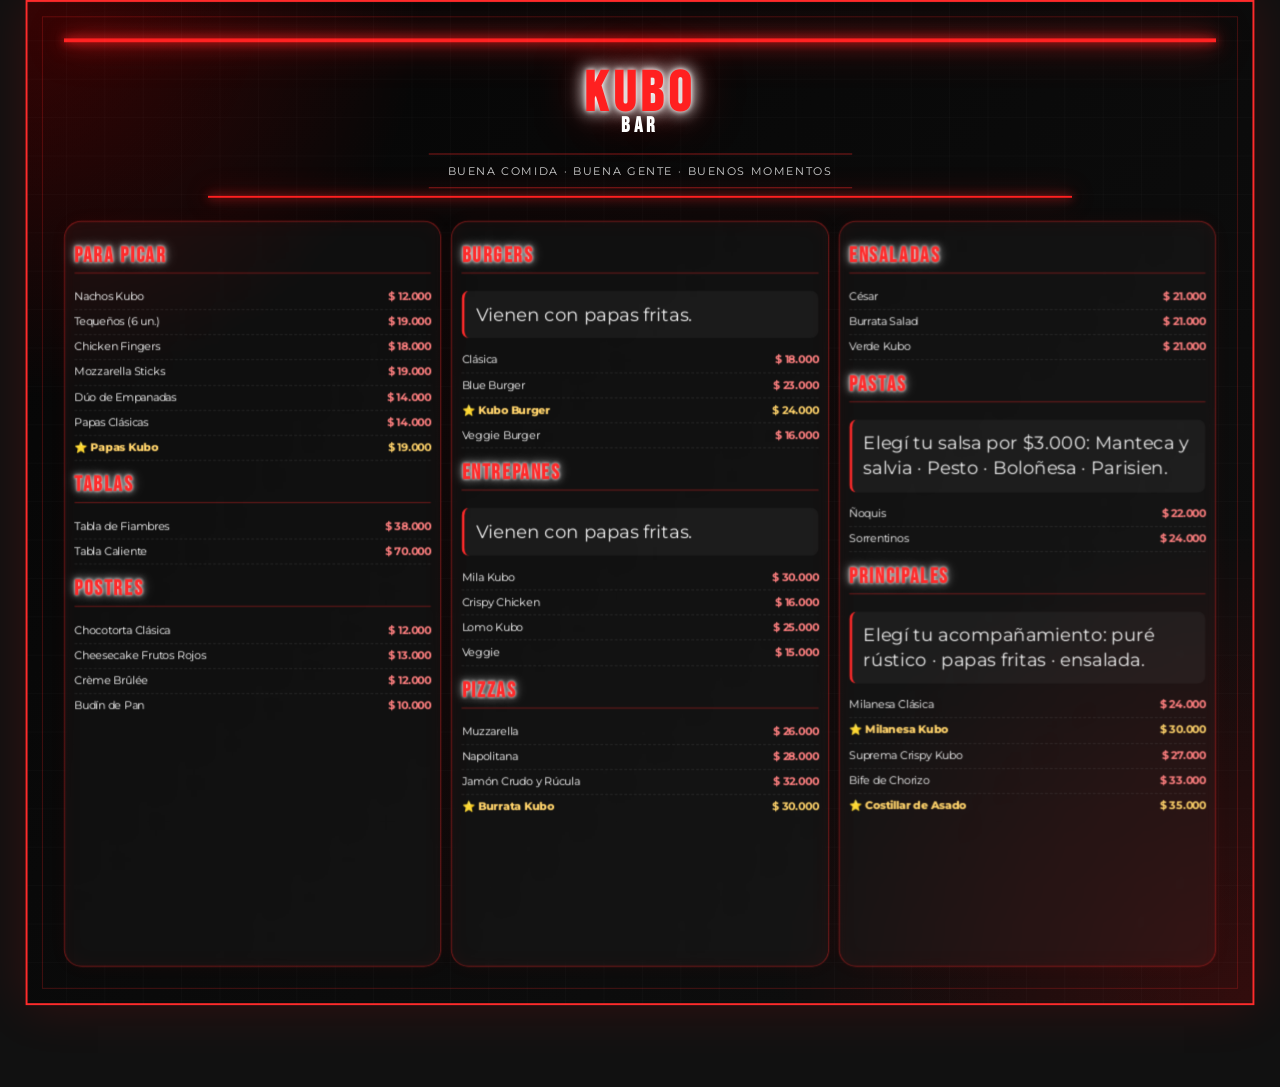
<file: index.html>
<!DOCTYPE html>
<html lang="es">
<head>
  <meta charset="UTF-8">
  <meta name="viewport" content="width=device-width, initial-scale=1.0">
  <title>KUBO - Carta Comidas</title>
  <link rel="stylesheet" href="style.css">
  <link href="https://fonts.googleapis.com/css2?family=Bebas+Neue&family=Montserrat:wght@300;400;600;700&display=swap" rel="stylesheet">
</head>

<body>

<div class="page">
  <div class="stadium-line"></div>

  <button class="edit-btn" onclick="openEditor()">Editar precios</button>

  <div class="editor-panel" id="editorPanel">
    <h2>Editar precios</h2>
    <div id="priceEditor"></div>

    <button onclick="savePrices()" class="save-btn">Guardar precios</button>
    <button onclick="closeEditor()" class="close-btn">Cerrar</button>
  </div>

  <header>
    <h1>KUBO</h1>
    <h2>BAR</h2>

    <div class="slogan">
      BUENA COMIDA · BUENA GENTE · BUENOS MOMENTOS
    </div>

    <div class="separator"></div>
  </header>

  <div class="grid">

    <section>
      <h3>PARA PICAR</h3>

      <div class="item" data-name="Nachos Kubo">Nachos Kubo <span>$ 12.000</span></div>
      <div class="item" data-name="Tequeños (6 un.)">Tequeños (6 un.) <span>$ 19.000</span></div>
      <div class="item" data-name="Chicken Fingers">Chicken Fingers <span>$ 18.000</span></div>
      <div class="item" data-name="Mozzarella Sticks">Mozzarella Sticks <span>$ 19.000</span></div>
      <div class="item" data-name="Dúo de Empanadas">Dúo de Empanadas <span>$ 14.000</span></div>
      <div class="item" data-name="Papas Clásicas">Papas Clásicas <span>$ 14.000</span></div>
      <div class="item featured" data-name="Papas Kubo">⭐ Papas Kubo <span>$ 19.000</span></div>

      <h3>TABLAS</h3>

      <div class="item" data-name="Tabla de Fiambres">Tabla de Fiambres <span>$ 38.000</span></div>
      <div class="item" data-name="Tabla Caliente">Tabla Caliente <span>$ 70.000</span></div>

      <h3>POSTRES</h3>

      <div class="item" data-name="Chocotorta Clásica">Chocotorta Clásica <span>$ 12.000</span></div>
      <div class="item" data-name="Cheesecake Frutos Rojos">Cheesecake Frutos Rojos <span>$ 13.000</span></div>
      <div class="item" data-name="Crème Brûlée">Crème Brûlée <span>$ 12.000</span></div>
      <div class="item" data-name="Budín de Pan">Budín de Pan <span>$ 10.000</span></div>

    </section>

    <section>
      <h3>BURGERS</h3>
      <p class="menu-note">Vienen con papas fritas.</p>

      <div class="item" data-name="Clásica">Clásica <span>$ 18.000</span></div>
      <div class="item" data-name="Blue Burger">Blue Burger <span>$ 23.000</span></div>
      <div class="item featured" data-name="Kubo Burger">⭐ Kubo Burger <span>$ 24.000</span></div>
      <div class="item" data-name="Veggie Burger">Veggie Burger <span>$ 16.000</span></div>

      <h3>ENTREPANES</h3>
      <p class="menu-note">Vienen con papas fritas.</p>

      <div class="item" data-name="Mila Kubo">Mila Kubo <span>$ 30.000</span></div>
      <div class="item" data-name="Crispy Chicken">Crispy Chicken <span>$ 16.000</span></div>
      <div class="item" data-name="Lomo Kubo">Lomo Kubo <span>$ 25.000</span></div>
      <div class="item" data-name="Veggie">Veggie <span>$ 15.000</span></div>

      <h3>PIZZAS</h3>

      <div class="item" data-name="Muzzarella">Muzzarella <span>$ 26.000</span></div>
      <div class="item" data-name="Napolitana">Napolitana <span>$ 28.000</span></div>
      <div class="item" data-name="Jamón Crudo y Rúcula">Jamón Crudo y Rúcula <span>$ 32.000</span></div>
      <div class="item featured" data-name="Burrata Kubo">⭐ Burrata Kubo <span>$ 30.000</span></div>
    </section>

    <section>
      <h3>ENSALADAS</h3>

      <div class="item" data-name="César">César <span>$ 21.000</span></div>
      <div class="item" data-name="Burrata Salad">Burrata Salad <span>$ 21.000</span></div>
      <div class="item" data-name="Verde Kubo">Verde Kubo <span>$ 21.000</span></div>

      <h3>PASTAS</h3>
      <p class="menu-note">
        Elegí tu salsa por $3.000: Manteca y salvia · Pesto · Boloñesa · Parisien.
      </p>

      <div class="item" data-name="Ñoquis">Ñoquis <span>$ 22.000</span></div>
      <div class="item" data-name="Sorrentinos">Sorrentinos <span>$ 24.000</span></div>

      <h3>PRINCIPALES</h3>
      <p class="menu-note">
        Elegí tu acompañamiento: puré rústico · papas fritas · ensalada.
      </p>

      <div class="item" data-name="Milanesa Clásica">Milanesa Clásica <span>$ 24.000</span></div>
      <div class="item featured" data-name="Milanesa Kubo">⭐ Milanesa Kubo <span>$ 30.000</span></div>
      <div class="item" data-name="Suprema Crispy Kubo">Suprema Crispy Kubo <span>$ 27.000</span></div>
      <div class="item" data-name="Bife de Chorizo">Bife de Chorizo <span>$ 33.000</span></div>
      <div class="item featured" data-name="Costillar de Asado">⭐ Costillar de Asado <span>$ 35.000</span></div>

    </section>

  </div>

  <footer>
    COCINA • TRAGOS • NOCHES QUE SE QUEDAN
  </footer>

</div>

<script src="app.js"></script>

</body>
</html>
</file>
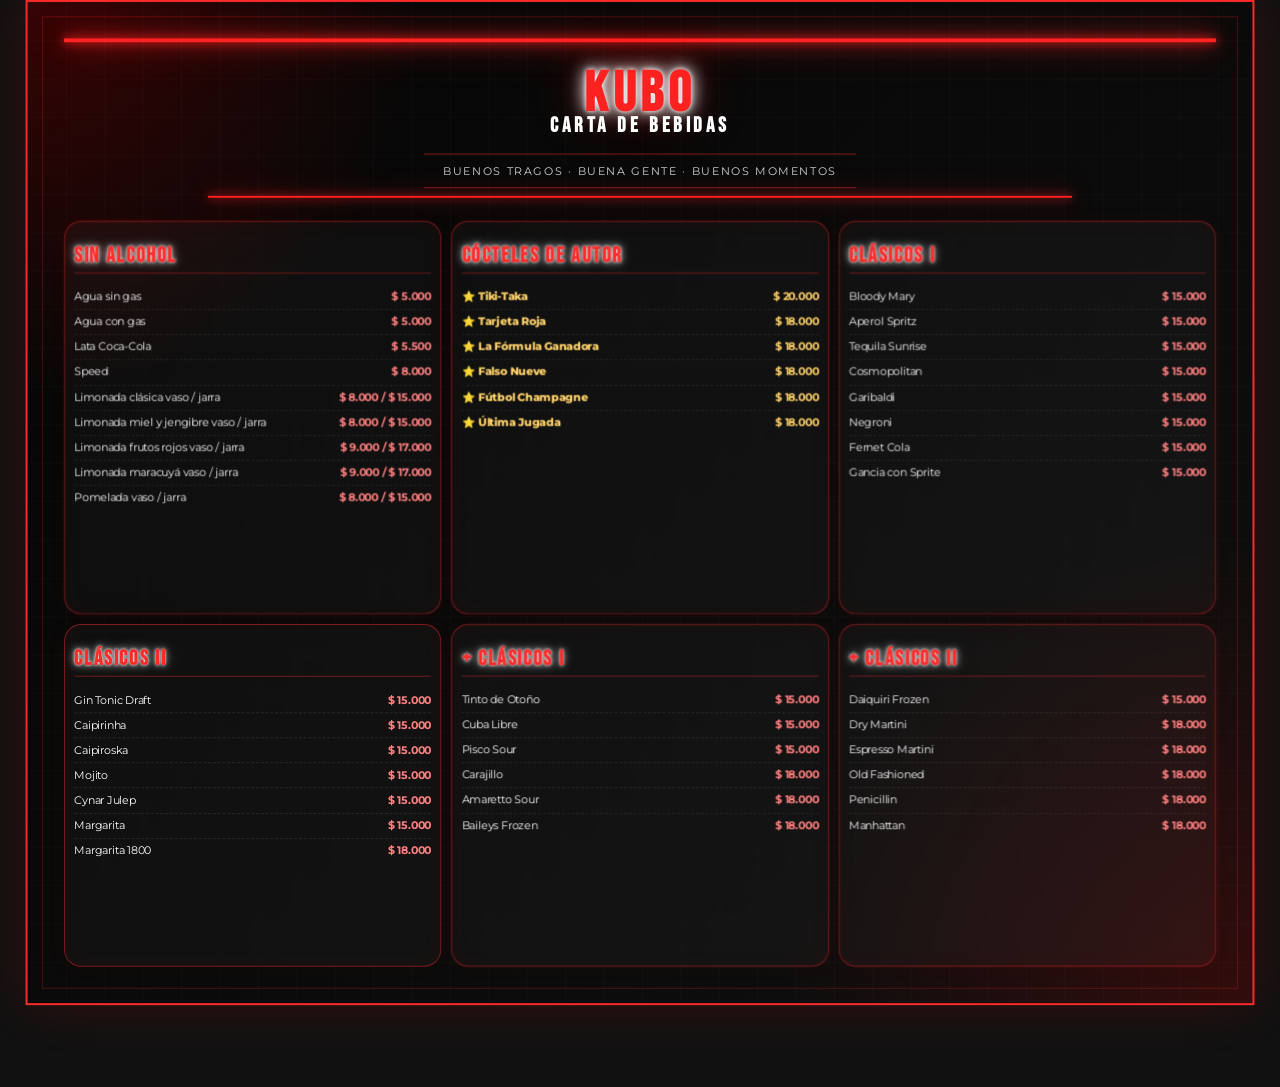
<file: bebidas1.html>
<!DOCTYPE html>
<html lang="es">
<head>
  <meta charset="UTF-8">
  <meta name="viewport" content="width=device-width, initial-scale=1.0">
  <title>KUBO - Carta Bebidas 1</title>
  <link rel="stylesheet" href="style.css">
  <link href="https://fonts.googleapis.com/css2?family=Bebas+Neue&family=Montserrat:wght@300;400;600;700&display=swap" rel="stylesheet">
</head>

<body>

<div class="page">
  <div class="stadium-line"></div>

  <button class="edit-btn" onclick="openEditor()">Editar precios</button>

  <div class="editor-panel" id="editorPanel">
    <h2>Editar precios</h2>
    <div id="priceEditor"></div>
    <button onclick="savePrices()" class="save-btn">Guardar precios</button>
    <button onclick="closeEditor()" class="close-btn">Cerrar</button>
  </div>

  <header>
    <h1>KUBO</h1>
    <h2>CARTA DE BEBIDAS</h2>
    <div class="slogan">BUENOS TRAGOS · BUENA GENTE · BUENOS MOMENTOS</div>
    <div class="separator"></div>
  </header>

  <div class="grid">

    <section>
      <h3>SIN ALCOHOL</h3>
      <div class="item" data-name="Agua sin gas">Agua sin gas <span>$ 5.000</span></div>
      <div class="item" data-name="Agua con gas">Agua con gas <span>$ 5.000</span></div>
      <div class="item" data-name="Lata Coca-Cola">Lata Coca-Cola <span>$ 5.500</span></div>
      <div class="item" data-name="Speed">Speed <span>$ 8.000</span></div>
      <div class="item" data-name="Limonada clásica">Limonada clásica vaso / jarra <span>$ 8.000 / $ 15.000</span></div>
      <div class="item" data-name="Limonada miel y jengibre">Limonada miel y jengibre vaso / jarra <span>$ 8.000 / $ 15.000</span></div>
      <div class="item" data-name="Limonada frutos rojos">Limonada frutos rojos vaso / jarra <span>$ 9.000 / $ 17.000</span></div>
      <div class="item" data-name="Limonada maracuyá">Limonada maracuyá vaso / jarra <span>$ 9.000 / $ 17.000</span></div>
      <div class="item" data-name="Pomelada">Pomelada vaso / jarra <span>$ 8.000 / $ 15.000</span></div>
    </section>

    <section>
      <h3>CÓCTELES DE AUTOR</h3>
      <div class="item featured" data-name="Tiki-Taka">⭐ Tiki-Taka <span>$ 20.000</span></div>
      <div class="item featured" data-name="Tarjeta Roja">⭐ Tarjeta Roja <span>$ 18.000</span></div>
      <div class="item featured" data-name="La Fórmula Ganadora">⭐ La Fórmula Ganadora <span>$ 18.000</span></div>
      <div class="item featured" data-name="Falso Nueve">⭐ Falso Nueve <span>$ 18.000</span></div>
      <div class="item featured" data-name="Fútbol Champagne">⭐ Fútbol Champagne <span>$ 18.000</span></div>
      <div class="item featured" data-name="Última Jugada">⭐ Última Jugada <span>$ 18.000</span></div>
    </section>

    <section>
      <h3>CLÁSICOS I</h3>
      <div class="item" data-name="Bloody Mary">Bloody Mary <span>$ 15.000</span></div>
      <div class="item" data-name="Aperol Spritz">Aperol Spritz <span>$ 15.000</span></div>
      <div class="item" data-name="Tequila Sunrise">Tequila Sunrise <span>$ 15.000</span></div>
      <div class="item" data-name="Cosmopolitan">Cosmopolitan <span>$ 15.000</span></div>
      <div class="item" data-name="Garibaldi">Garibaldi <span>$ 15.000</span></div>
      <div class="item" data-name="Negroni">Negroni <span>$ 15.000</span></div>
      <div class="item" data-name="Fernet Cola">Fernet Cola <span>$ 15.000</span></div>
      <div class="item" data-name="Gancia con Sprite">Gancia con Sprite <span>$ 15.000</span></div>
    </section>

    <section>
      <h3>CLÁSICOS II</h3>
      <div class="item" data-name="Gin Tonic Draft">Gin Tonic Draft <span>$ 15.000</span></div>
      <div class="item" data-name="Caipirinha">Caipirinha <span>$ 15.000</span></div>
      <div class="item" data-name="Caipiroska">Caipiroska <span>$ 15.000</span></div>
      <div class="item" data-name="Mojito">Mojito <span>$ 15.000</span></div>
      <div class="item" data-name="Cynar Julep">Cynar Julep <span>$ 15.000</span></div>
      <div class="item" data-name="Margarita">Margarita <span>$ 15.000</span></div>
      <div class="item" data-name="Margarita 1800">Margarita 1800 <span>$ 18.000</span></div>
    </section>

    <section>
      <h3>+ CLÁSICOS I</h3>
      <div class="item" data-name="Tinto de verano">Tinto de Otoño <span>$ 15.000</span></div>
      <div class="item" data-name="Cuba Libre">Cuba Libre <span>$ 15.000</span></div>
      <div class="item" data-name="Pisco Sour">Pisco Sour <span>$ 15.000</span></div>
      <div class="item" data-name="Carajillo">Carajillo <span>$ 18.000</span></div>
      <div class="item" data-name="Amaretto Sour">Amaretto Sour <span>$ 18.000</span></div>
      <div class="item" data-name="Baileys Frozen">Baileys Frozen <span>$ 18.000</span></div>
    </section>

    <section>
      <h3>+ CLÁSICOS II</h3>
      <div class="item" data-name="Daiquiri Frozen">Daiquiri Frozen <span>$ 15.000</span></div>
      <div class="item" data-name="Dry Martini">Dry Martini <span>$ 18.000</span></div>
      <div class="item" data-name="Espresso Martini">Espresso Martini <span>$ 18.000</span></div>
      <div class="item" data-name="Old Fashioned">Old Fashioned <span>$ 18.000</span></div>
      <div class="item" data-name="Penicillin">Penicillin <span>$ 18.000</span></div>
      <div class="item" data-name="Manhattan">Manhattan <span>$ 18.000</span></div>
    </section>

  </div>
</div>

<script src="app.js"></script>

</body>
</html>
</file>
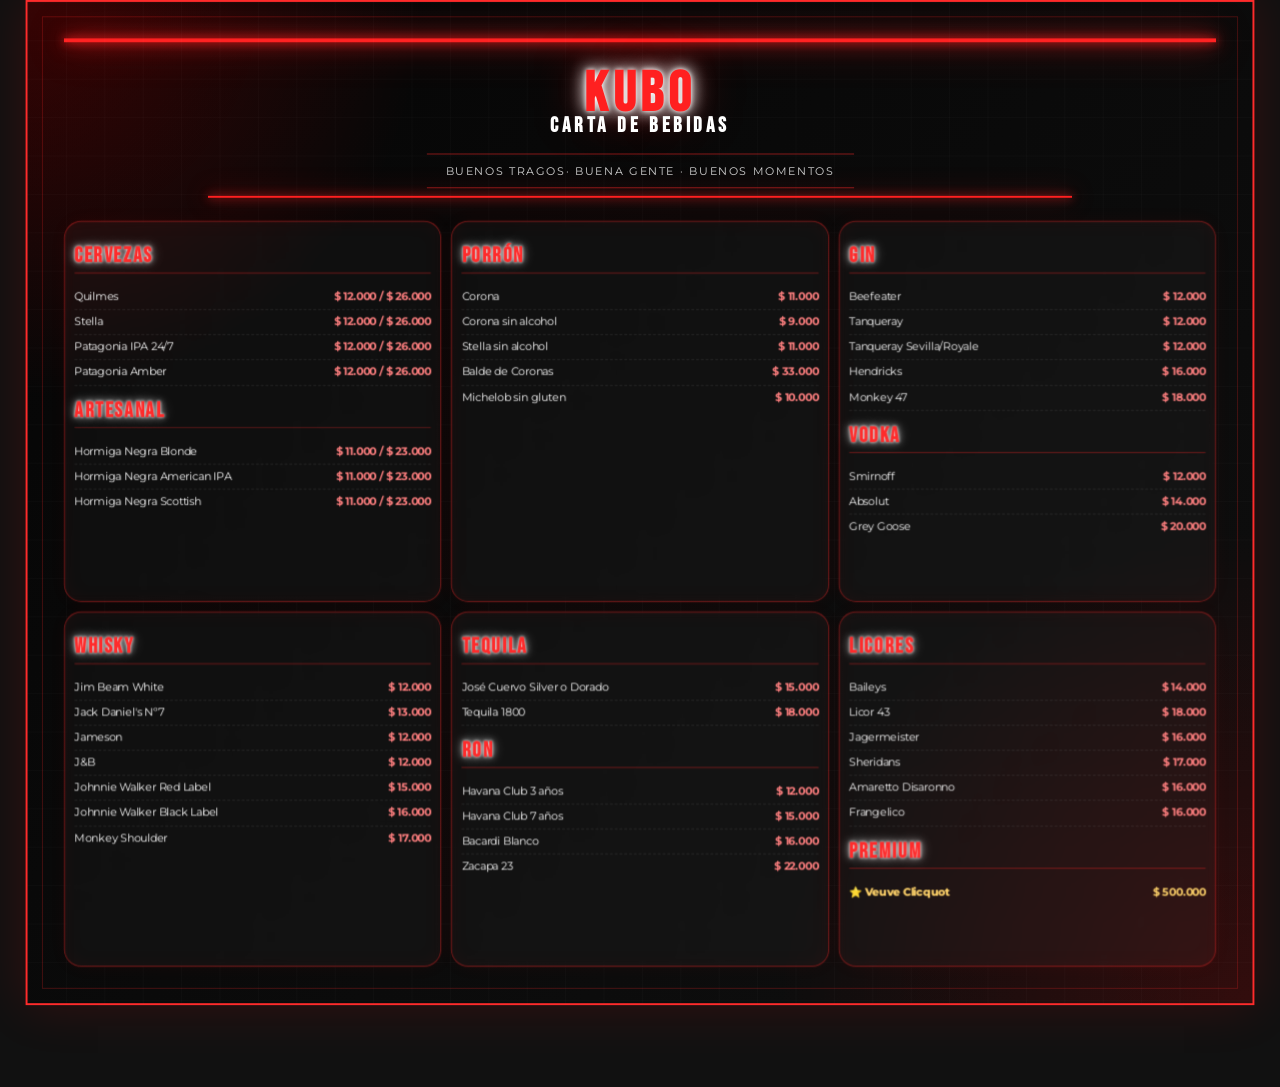
<file: bebidas2.html>
<!DOCTYPE html>
<html lang="es">
<head>
  <meta charset="UTF-8">
  <meta name="viewport" content="width=device-width, initial-scale=1.0">
  <title>KUBO - Carta Comidas</title>
  <link rel="stylesheet" href="style.css">
  <link href="https://fonts.googleapis.com/css2?family=Bebas+Neue&family=Montserrat:wght@300;400;600;700&display=swap" rel="stylesheet">
</head>

<body>

<div class="page">
  <div class="stadium-line"></div>

  <button class="edit-btn" onclick="openEditor()">Editar precios</button>

  <div class="editor-panel" id="editorPanel">
    <h2>Editar precios</h2>
    <div id="priceEditor"></div>

    <button onclick="savePrices()" class="save-btn">Guardar precios</button>
    <button onclick="closeEditor()" class="close-btn">Cerrar</button>
  </div>

  <header>
    <h1>KUBO</h1>
    <h2>CARTA DE BEBIDAS</h2>

    <div class="slogan">
      BUENOS TRAGOS· BUENA GENTE · BUENOS MOMENTOS
    </div>


    <div class="separator"></div>
  </header>

  <div class="grid six-columns">

 <section>
  <h3>CERVEZAS</h3>

  <div class="item">Quilmes <span>$ 12.000 / $ 26.000</span></div>
  <div class="item">Stella <span>$ 12.000 / $ 26.000</span></div>
  <div class="item">Patagonia IPA 24/7 <span>$ 12.000 / $ 26.000</span></div>
  <div class="item">Patagonia Amber <span>$ 12.000 / $ 26.000</span></div>

  <h3>ARTESANAL</h3>

  <div class="item">Hormiga Negra Blonde <span>$ 11.000 / $ 23.000</span></div>
  <div class="item">Hormiga Negra American IPA <span>$ 11.000 / $ 23.000</span></div>
  <div class="item">Hormiga Negra Scottish <span>$ 11.000 / $ 23.000</span></div>
</section>

<section>
  <h3>PORRÓN</h3>

  <div class="item">Corona <span>$ 11.000</span></div>
  <div class="item">Corona sin alcohol <span>$ 9.000</span></div>
  <div class="item">Stella sin alcohol <span>$ 11.000</span></div>
  <div class="item">Balde de Coronas <span>$ 33.000</span></div>
  <div class="item">Michelob sin gluten <span>$ 10.000</span></div>
</section>

<section>
  <h3>GIN</h3>

  <div class="item">Beefeater <span>$ 12.000</span></div>
  <div class="item">Tanqueray <span>$ 12.000</span></div>
  <div class="item">Tanqueray Sevilla/Royale <span>$ 12.000</span></div>
  <div class="item">Hendricks <span>$ 16.000</span></div>
  <div class="item">Monkey 47 <span>$ 18.000</span></div>

  <h3>VODKA</h3>

  <div class="item">Smirnoff <span>$ 12.000</span></div>
  <div class="item">Absolut <span>$ 14.000</span></div>
  <div class="item">Grey Goose <span>$ 20.000</span></div>
</section>

<section>
  <h3>WHISKY</h3>

  <div class="item">Jim Beam White <span>$ 12.000</span></div>
  <div class="item">Jack Daniel's Nº7 <span>$ 13.000</span></div>
  <div class="item">Jameson <span>$ 12.000</span></div>
  <div class="item">J&B <span>$ 12.000</span></div>
  <div class="item">Johnnie Walker Red Label <span>$ 15.000</span></div>
  <div class="item">Johnnie Walker Black Label <span>$ 16.000</span></div>
  <div class="item">Monkey Shoulder <span>$ 17.000</span></div>
</section>

<section>
  <h3>TEQUILA</h3>

  <div class="item">José Cuervo Silver o Dorado <span>$ 15.000</span></div>
  <div class="item">Tequila 1800 <span>$ 18.000</span></div>

  <h3>RON</h3>

  <div class="item">Havana Club 3 años <span>$ 12.000</span></div>
  <div class="item">Havana Club 7 años <span>$ 15.000</span></div>
  <div class="item">Bacardi Blanco <span>$ 16.000</span></div>
  <div class="item">Zacapa 23 <span>$ 22.000</span></div>
</section>

<section>
  <h3>LICORES</h3>

  <div class="item">Baileys <span>$ 14.000</span></div>
  <div class="item">Licor 43 <span>$ 18.000</span></div>
  <div class="item">Jagermeister <span>$ 16.000</span></div>
  <div class="item">Sheridans <span>$ 17.000</span></div>
  <div class="item">Amaretto Disaronno <span>$ 16.000</span></div>
  <div class="item">Frangelico <span>$ 16.000</span></div>

  <h3>PREMIUM</h3>

  <div class="item featured">
    ⭐ Veuve Clicquot
    <span>$ 500.000</span>
  </div>
</section>

  </div>
<script src="app.js"></script>

</body>
</html>
</file>
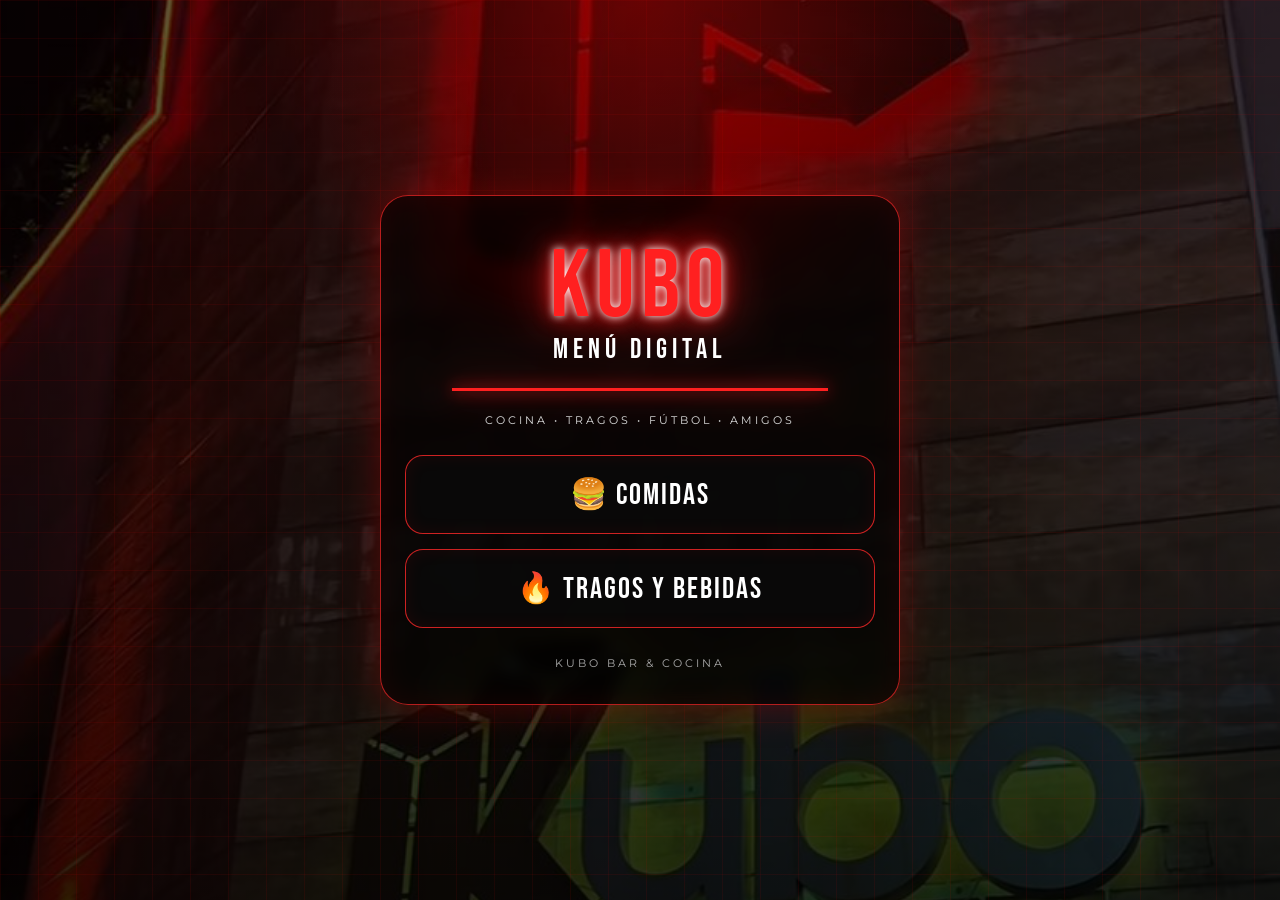
<file: menu.html>
<!DOCTYPE html>
<html lang="es">
<head>
<meta charset="UTF-8">
<meta name="viewport" content="width=device-width, initial-scale=1.0">
<title>KUBO - Menú Digital</title>

<link href="https://fonts.googleapis.com/css2?family=Bebas+Neue&family=Montserrat:wght@300;400;600;800&display=swap" rel="stylesheet">

<style>
*{
  margin:0;
  padding:0;
  box-sizing:border-box;
}

body{
  min-height:100vh;
  font-family:'Montserrat',sans-serif;
  background:#050505;
  color:white;
  overflow:hidden;
}

.hero{
  min-height:100vh;
  background:
  linear-gradient(rgba(0,0,0,.62), rgba(0,0,0,.82)),
    url("kubo-fondo.jpg");
  background-size:cover;
  background-position:center;
  display:flex;
  align-items:center;
  justify-content:center;
  padding:25px;
  position:relative;
}

.hero::before{
  content:"";
  position:absolute;
  inset:0;
  background:
    radial-gradient(circle at top, rgba(255,0,0,.35), transparent 35%),
    linear-gradient(rgba(255,0,0,.07) 1px, transparent 1px),
    linear-gradient(90deg, rgba(255,0,0,.07) 1px, transparent 1px);
  background-size:auto, 38px 38px, 38px 38px;
}

.card{
  position:relative;
  z-index:2;
  width:100%;
  max-width:520px;
  padding:34px 24px;
  border:1px solid rgba(255,40,40,.7);
  border-radius:28px;
  background:rgba(0,0,0,.68);
  backdrop-filter:blur(8px);
  text-align:center;
  box-shadow:
    0 0 40px rgba(255,0,0,.28),
    inset 0 0 30px rgba(255,0,0,.08);
}

.logo{
  font-family:'Bebas Neue';
  font-size:96px;
  color:#ff2020;
  letter-spacing:6px;
  text-shadow:
    0 0 8px white,
    0 0 20px #ff2020,
    0 0 50px #ff2020;
}

.sub{
  font-family:'Bebas Neue';
  font-size:28px;
  letter-spacing:5px;
  margin-top:-12px;
}

.line{
  height:3px;
  width:80%;
  margin:22px auto;
  background:#ff2020;
  box-shadow:0 0 15px #ff2020, 0 0 35px #ff2020;
}

.phrase{
  font-size:11px;
  letter-spacing:3px;
  color:#ddd;
  margin-bottom:28px;
}

.btn{
  display:block;
  width:100%;
  padding:20px;
  margin:15px 0;
  border-radius:18px;
  border:1px solid rgba(255,40,40,.8);
  background:rgba(10,10,10,.88);
  color:white;
  text-decoration:none;
  font-family:'Bebas Neue';
  font-size:30px;
  letter-spacing:2px;
  transition:.25s;
  box-shadow:inset 0 0 18px rgba(255,0,0,.08);
}

.btn:hover{
  transform:translateY(-3px) scale(1.02);
  box-shadow:
    0 0 18px #ff2020,
    0 0 35px rgba(255,0,0,.7);
}

.footer{
  margin-top:28px;
  font-size:11px;
  letter-spacing:3px;
  color:#aaa;
}

@media(max-width:600px){
  body{
    overflow:auto;
  }

  .hero{
    padding:18px;
  }

  .card{
    border-radius:22px;
  }
}
</style>
</head>

<body>

<div class="hero">
  <div class="card">

    <div class="logo">KUBO</div>
    <div class="sub">MENÚ DIGITAL</div>

    <div class="line"></div>

    <div class="phrase">
      COCINA • TRAGOS • FÚTBOL • AMIGOS
    </div>

    <a class="btn" href="menu.html">🍔 COMIDAS</a>
    <a class="btn" href="tragos-bebidas.html">🔥 TRAGOS Y BEBIDAS </a>

    <div class="footer">
      KUBO BAR & COCINA
    </div>

  </div>
</div>

</body>
</html>
</file>
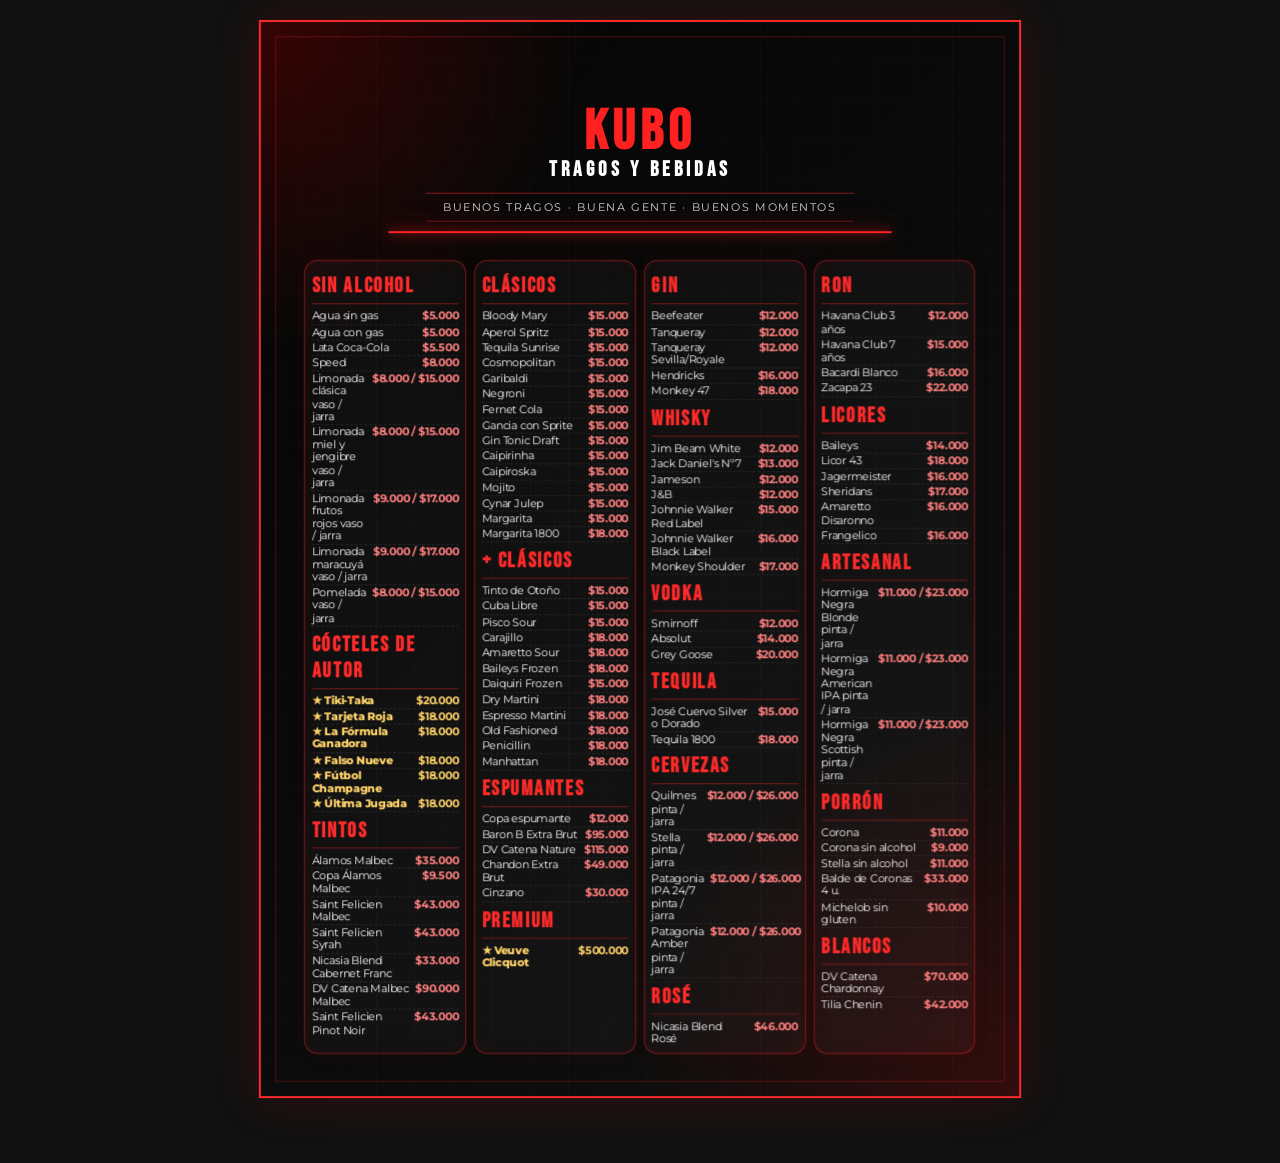
<file: tragos-bebidas.html>
<!DOCTYPE html>
<html lang="es">
<head>
  <meta charset="UTF-8">
  <meta name="viewport" content="width=device-width, initial-scale=1.0">
  <title>KUBO - Tragos y Bebidas</title>
  <link rel="stylesheet" href="style.css">
  <link href="https://fonts.googleapis.com/css2?family=Bebas+Neue&family=Montserrat:wght@300;400;600;700;800&display=swap" rel="stylesheet">

  <style>
    body{
      background:#111;
      font-family:'Montserrat',sans-serif;
    }

    .page{
      width:210mm !important;
      min-height:297mm !important;
      margin:20px auto !important;
      padding:18mm 12mm !important;
      overflow:hidden !important;
    }

    header{
      margin-bottom:14px !important;
    }

    h1{
      font-size:58px !important;
      text-shadow:none !important;
    }

    h2{
      font-size:26px !important;
      margin-top:-8px !important;
      text-shadow:none !important;
    }

    .slogan{
      font-size:10px !important;
      padding:7px 18px !important;
      margin-top:10px !important;
      letter-spacing:2px !important;
    }

    .separator{
      margin:10px auto 14px !important;
    }

    .drink-grid{
      display:grid !important;
      grid-template-columns:repeat(4, 1fr) !important;
      gap:9px !important;
      align-items:stretch !important;
    }

    section{
      padding:9px !important;
      border-radius:14px !important;
      min-height:0 !important;
      overflow:hidden !important;
    }

    h3{
      font-size:22px !important;
      margin:7px 0 6px !important;
      text-shadow:none !important;
    }

    .item{
      display:grid !important;
      grid-template-columns:1fr auto !important;
      gap:6px !important;
      font-size:9.6px !important;
      line-height:1.12 !important;
      padding:2.5px 0 !important;
    }

    .item span{
      font-size:9.6px !important;
      font-weight:800 !important;
      white-space:nowrap !important;
      color:#ff8080 !important;
    }

    .featured,
    .featured span{
      color:#ffd36b !important;
      font-weight:800 !important;
    }

    .edit-btn,
    .editor-panel{
      display:none !important;
    }

    @media print{
      @page{
        size:A4 portrait;
        margin:0;
      }

      body{
        margin:0 !important;
        padding:0 !important;
        background:#000 !important;
        -webkit-print-color-adjust:exact;
        print-color-adjust:exact;
      }

      .page{
        width:210mm !important;
        height:297mm !important;
        margin:0 !important;
        padding:16mm 11mm !important;
        transform:none !important;
        box-shadow:none !important;
      }

      h1,h2,h3,.slogan,.stadium-line,.separator{
        text-shadow:none !important;
        box-shadow:none !important;
      }
    }
    /* AJUSTE FINAL TRAGOS + BEBIDAS */
.drink-grid{
  grid-template-columns: repeat(4, 1fr) !important;
  gap: 7px !important;
}

.item{
  font-size: 8.6px !important;
  line-height: 1.05 !important;
  padding: 2px 0 !important;
}

.item span{
  font-size: 8.6px !important;
}

h3{
  font-size: 18px !important;
  margin: 5px 0 4px !important;
}

section{
  padding: 7px !important;
}
/* AJUSTE FINAL PDF */

.page{
  padding:16mm 12mm 20mm 12mm !important;
}

h3{
  font-size:16px !important;
  margin:6px 0 5px !important;
}

.item{
  font-size:8px !important;
  line-height:1 !important;
   padding:1px 0 !important;
}

.item span{
  font-size:8px !important;
}

.drink-grid{
  gap:8px !important;
}
@media print{
  .page{
    transform: scale(0.110);
    transform-origin: top center;
  }
}
  </style>
</head>

<body>

<div class="page">
  <div class="stadium-line"></div>

  <header>
    <h1>KUBO</h1>
    <h2>TRAGOS Y BEBIDAS</h2>
    <div class="slogan">BUENOS TRAGOS · BUENA GENTE · BUENOS MOMENTOS</div>
    <div class="separator"></div>
  </header>

  <div class="drink-grid">

    <section>
      <h3>SIN ALCOHOL</h3>
      <div class="item">Agua sin gas <span>$5.000</span></div>
      <div class="item">Agua con gas <span>$5.000</span></div>
      <div class="item">Lata Coca-Cola <span>$5.500</span></div>
      <div class="item">Speed <span>$8.000</span></div>
      <div class="item">Limonada clásica vaso / jarra <span>$8.000 / $15.000</span></div>
      <div class="item">Limonada miel y jengibre vaso / jarra <span>$8.000 / $15.000</span></div>
      <div class="item">Limonada frutos rojos vaso / jarra <span>$9.000 / $17.000</span></div>
      <div class="item">Limonada maracuyá vaso / jarra <span>$9.000 / $17.000</span></div>
      <div class="item">Pomelada vaso / jarra <span>$8.000 / $15.000</span></div>

      <h3>CÓCTELES DE AUTOR</h3>
      <div class="item featured">★ Tiki-Taka <span>$20.000</span></div>
      <div class="item featured">★ Tarjeta Roja <span>$18.000</span></div>
      <div class="item featured">★ La Fórmula Ganadora <span>$18.000</span></div>
      <div class="item featured">★ Falso Nueve <span>$18.000</span></div>
      <div class="item featured">★ Fútbol Champagne <span>$18.000</span></div>
      <div class="item featured">★ Última Jugada <span>$18.000</span></div>

<h3>TINTOS</h3>
      <div class="item">Álamos Malbec <span>$35.000</span></div>
      <div class="item">Copa Álamos Malbec <span>$9.500</span></div>
      <div class="item">Saint Felicien Malbec <span>$43.000</span></div>
      <div class="item">Saint Felicien Syrah <span>$43.000</span></div>
      <div class="item">Nicasia Blend Cabernet Franc <span>$33.000</span></div>
      <div class="item">DV Catena Malbec Malbec <span>$90.000</span></div>
      <div class="item">Saint Felicien Pinot Noir <span>$43.000</span></div>


    </section>


    <section>
      <h3>CLÁSICOS</h3>
      <div class="item">Bloody Mary <span>$15.000</span></div>
      <div class="item">Aperol Spritz <span>$15.000</span></div>
      <div class="item">Tequila Sunrise <span>$15.000</span></div>
      <div class="item">Cosmopolitan <span>$15.000</span></div>
      <div class="item">Garibaldi <span>$15.000</span></div>
      <div class="item">Negroni <span>$15.000</span></div>
      <div class="item">Fernet Cola <span>$15.000</span></div>
      <div class="item">Gancia con Sprite <span>$15.000</span></div>
      <div class="item">Gin Tonic Draft <span>$15.000</span></div>
      <div class="item">Caipirinha <span>$15.000</span></div>
      <div class="item">Caipiroska <span>$15.000</span></div>
      <div class="item">Mojito <span>$15.000</span></div>
      <div class="item">Cynar Julep <span>$15.000</span></div>
      <div class="item">Margarita <span>$15.000</span></div>
      <div class="item">Margarita 1800 <span>$18.000</span></div>

       <h3>+ CLÁSICOS</h3>

  <div class="item">Tinto de Otoño <span>$15.000</span></div>
  <div class="item">Cuba Libre <span>$15.000</span></div>
  <div class="item">Pisco Sour <span>$15.000</span></div>
  <div class="item">Carajillo <span>$18.000</span></div>
  <div class="item">Amaretto Sour <span>$18.000</span></div>
  <div class="item">Baileys Frozen <span>$18.000</span></div>
  <div class="item">Daiquiri Frozen <span>$15.000</span></div>
  <div class="item">Dry Martini <span>$18.000</span></div>
  <div class="item">Espresso Martini <span>$18.000</span></div>
  <div class="item">Old Fashioned <span>$18.000</span></div>
  <div class="item">Penicillin <span>$18.000</span></div>
  <div class="item">Manhattan <span>$18.000</span></div>

      <h3>ESPUMANTES</h3>
      <div class="item">Copa espumante <span>$12.000</span></div>
      <div class="item">Baron B Extra Brut <span>$95.000</span></div>
      <div class="item">DV Catena Nature <span>$115.000</span></div>
      <div class="item">Chandon Extra Brut <span>$49.000</span></div>
      <div class="item">Cinzano <span>$30.000</span></div>

      <h3>PREMIUM</h3>
      <div class="item featured">★ Veuve Clicquot <span>$500.000</span></div>

    </section>

    <section>
      <h3>GIN</h3>
      <div class="item">Beefeater <span>$12.000</span></div>
      <div class="item">Tanqueray <span>$12.000</span></div>
      <div class="item">Tanqueray Sevilla/Royale <span>$12.000</span></div>
      <div class="item">Hendricks <span>$16.000</span></div>
      <div class="item">Monkey 47 <span>$18.000</span></div>

      <h3>WHISKY</h3>
      <div class="item">Jim Beam White <span>$12.000</span></div>
      <div class="item">Jack Daniel's Nº7 <span>$13.000</span></div>
      <div class="item">Jameson <span>$12.000</span></div>
      <div class="item">J&amp;B <span>$12.000</span></div>
      <div class="item">Johnnie Walker Red Label <span>$15.000</span></div>
      <div class="item">Johnnie Walker Black Label <span>$16.000</span></div>
      <div class="item">Monkey Shoulder <span>$17.000</span></div>

      <h3>VODKA</h3>
      <div class="item">Smirnoff <span>$12.000</span></div>
      <div class="item">Absolut <span>$14.000</span></div>
      <div class="item">Grey Goose <span>$20.000</span></div>

      <h3>TEQUILA</h3>
      <div class="item">José Cuervo Silver o Dorado <span>$15.000</span></div>
      <div class="item">Tequila 1800 <span>$18.000</span></div>

      <h3>CERVEZAS</h3>

  <div class="item">Quilmes pinta / jarra <span>$12.000 / $26.000</span></div>
  <div class="item">Stella pinta / jarra <span>$12.000 / $26.000</span></div>
  <div class="item">Patagonia IPA 24/7 pinta / jarra <span>$12.000 / $26.000</span></div>
  <div class="item">Patagonia Amber pinta / jarra <span>$12.000 / $26.000</span></div>

    <h3>ROSÉ</h3>
  <div class="item">Nicasia Blend Rosé <span>$46.000</span></div>


    </section>

    <section>
      <h3>RON</h3>
      <div class="item">Havana Club 3 años <span>$12.000</span></div>
      <div class="item">Havana Club 7 años <span>$15.000</span></div>
      <div class="item">Bacardi Blanco <span>$16.000</span></div>
      <div class="item">Zacapa 23 <span>$22.000</span></div>

      <h3>LICORES</h3>
      <div class="item">Baileys <span>$14.000</span></div>
      <div class="item">Licor 43 <span>$18.000</span></div>
      <div class="item">Jagermeister <span>$16.000</span></div>
      <div class="item">Sheridans <span>$17.000</span></div>
      <div class="item">Amaretto Disaronno <span>$16.000</span></div>
      <div class="item">Frangelico <span>$16.000</span></div>

      <h3>ARTESANAL</h3>
      <div class="item">Hormiga Negra Blonde pinta / jarra <span>$11.000 / $23.000</span></div>
      <div class="item">Hormiga Negra American IPA pinta / jarra <span>$11.000 / $23.000</span></div>
      <div class="item">Hormiga Negra Scottish pinta / jarra <span>$11.000 / $23.000</span></div>

      <h3>PORRÓN</h3>
      <div class="item">Corona <span>$11.000</span></div>
      <div class="item">Corona sin alcohol <span>$9.000</span></div>
      <div class="item">Stella sin alcohol <span>$11.000</span></div>
      <div class="item">Balde de Coronas 4 u. <span>$33.000</span></div>
      <div class="item">Michelob sin gluten <span>$10.000</span></div>

    <h3>BLANCOS</h3>
  <div class="item">DV Catena Chardonnay <span>$70.000</span></div>
  <div class="item">Tilia Chenin <span>$42.000</span></div>

    </section>

  </div>
</div>

</body>
</html>
</file>
<file: style.css>
*{
  margin:0;
  padding:0;
  box-sizing:border-box;
}

body{
  background:#111;
  font-family:'Montserrat',sans-serif;
  display:flex;
  justify-content:center;
  padding:30px;
}

.page{
  width:210mm;
  min-height:297mm;

  background:
    radial-gradient(circle at top left, rgba(255,0,0,.20), transparent 25%),
    radial-gradient(circle at bottom right, rgba(255,0,0,.15), transparent 30%),
    linear-gradient(135deg,#050505,#0f0f0f);

  color:white;
  padding:35px;

  border:2px solid #ff2b2b;

  position:relative;
  overflow:hidden;

  box-shadow:
    0 0 50px rgba(255,0,0,.15);
}

/* Marco interior */

.page::before{
  content:"";

  position:absolute;

  top:15px;
  left:15px;
  right:15px;
  bottom:15px;

  border:1px solid rgba(255,43,43,.25);

  pointer-events:none;
}

/* Cuadrícula elegante */

.page::after{
  content:"";

  position:absolute;
  inset:0;

  background:
    linear-gradient(rgba(255,255,255,.02) 1px, transparent 1px),
    linear-gradient(90deg, rgba(255,255,255,.02) 1px, transparent 1px);

  background-size:40px 40px;

  pointer-events:none;
}

header,
.grid,
footer{
  position:relative;
  z-index:5;
}

header{
  text-align:center;
  margin-bottom:20px;
}

/* KUBO */

h1{
  font-family:'Bebas Neue';
  font-size:95px;

  color:#ff2020;

  letter-spacing:6px;

  text-shadow:
    0 0 5px #ffffff,
    0 0 15px #ffffff,
    0 0 25px rgba(255,255,255,.5),
    0 0 50px rgba(255,0,0,.5);
}

h2{
  font-family:'Bebas Neue';

  font-size:34px;

  letter-spacing:4px;

  margin-top:-15px;

  color:white;
}

/* slogan */

.slogan{
  margin:15px auto 0;

  width:max-content;

  padding:10px 20px;

  border-top:1px solid rgba(255,43,43,.5);
  border-bottom:1px solid rgba(255,43,43,.5);

  color:#d0d0d0;

  font-size:12px;

  letter-spacing:3px;
}

/* Grid principal */

.grid{
  display:grid;

  grid-template-columns:1fr 1fr 1fr;

  gap:20px;
}

/* Tarjetas */

section{

  background:rgba(255,255,255,.03);

  border:1px solid rgba(255,43,43,.45);

  border-radius:18px;

  padding:16px;

  backdrop-filter:blur(5px);

  box-shadow:
    inset 0 0 20px rgba(255,0,0,.05),
    0 0 20px rgba(255,0,0,.05);

  transition:.3s;
}

section:hover{

  transform:translateY(-3px);

  box-shadow:
    inset 0 0 20px rgba(255,0,0,.08),
    0 0 30px rgba(255,0,0,.15);
}

/* Titulos */

h3{

  font-family:'Bebas Neue';

  font-size:28px;

  color:#ff2b2b;

  letter-spacing:2px;

  margin-bottom:12px;

  padding-bottom:4px;

  border-bottom:1px solid rgba(255,43,43,.4);

  text-shadow:
    0 0 3px #ffffff,
    0 0 8px rgba(255,255,255,.7),
    0 0 15px rgba(255,255,255,.4);
}

/* Productos */

.item{

  display:flex;

  justify-content:space-between;

  align-items:center;

  gap:10px;

  padding:7px 0;

  font-size:13px;

  border-bottom:1px dashed rgba(255,255,255,.10);
}

.item:last-child{
  border:none;
}

/* precios */

.item span{

  color:#ff8080;

  font-weight:800;

  white-space:nowrap;
}

/* Footer */

footer{

  margin-top:30px;

  text-align:center;

  font-family:'Bebas Neue';

  font-size:26px;

  letter-spacing:3px;

  color:#ff2b2b;

  text-shadow:
    0 0 5px #fff,
    0 0 10px rgba(255,255,255,.5),
    0 0 20px rgba(255,0,0,.4);
}

/* PDF */

@media print{

  body{
    padding:0;
    background:white;
  }

  .page{
    width:210mm;
    min-height:297mm;
    border:none;
    box-shadow:none;
  }

}
.stadium-line{
  height:4px;
  width:100%;

  background:#ff2020;

  box-shadow:
    0 0 10px #ff2020,
    0 0 20px #ff2020,
    0 0 40px #ff2020;

  margin-bottom:20px;
}
.separator{
  height:2px;
  width:75%;
  margin:22px auto 0;
  background:#ff2020;
  box-shadow:
    0 0 10px #ff2020,
    0 0 25px rgba(255,32,32,.8);
}

.featured{
  color:#ffd36b;
  font-weight:800;
}

.featured span{
  color:#ffd36b;
}

@media print{
  section:hover{
    transform:none;
  }
}
html, body{
    margin:0;
    padding:0;
}

.page{
    width:210mm;
    height:297mm;
    min-height:auto;

    overflow:hidden;
}

footer{
  margin-top:10px;
  padding-bottom:5px;
}
@media print {

  body{
    background:#000 !important;
    -webkit-print-color-adjust: exact;
    print-color-adjust: exact;
  }

  .page{
    background:#050505 !important;
    color:white !important;
    border:2px solid #ff2b2b !important;
  }

}
@page{
  size: A4;
  margin: 0;
}

@media print{
  html, body{
    width:210mm;
    height:297mm;
    margin:0;
    padding:0;
    overflow:hidden;
    background:#000 !important;
    -webkit-print-color-adjust:exact;
    print-color-adjust:exact;
  }

  body{
    display:block;
  }

  .page{
    width:210mm;
    height:297mm;
    min-height:297mm;
    padding:18mm;
    overflow:hidden;
    transform: scale(.98);
    transform-origin:top left;
    border:none;
    box-shadow:none;
  }

  footer{
  margin-top:10px;
  padding-bottom:5px;
}

  h1{
    font-size:110px;
}

  h2{
    font-size:26px;
  }

  h3{
    font-size:32px;
}

  .item{
    font-size:14px;
    padding:5px 0;
  }

  .grid{
    gap:14px;
  }

  section{
    padding:12px;
  }
}
.edit-btn{
  position:fixed;
  top:20px;
  right:20px;
  z-index:999;
  padding:12px 18px;
  background:#ff2020;
  color:white;
  border:none;
  border-radius:10px;
  font-weight:700;
  cursor:pointer;
}

.editor-panel{
  position:fixed;
  top:0;
  right:-420px;
  width:400px;
  height:100vh;
  background:#111;
  color:white;
  z-index:9999;
  padding:25px;
  overflow:auto;
  transition:.3s;
  border-left:2px solid #ff2020;
}

.editor-panel.show{
  right:0;
}

.editor-panel h2{
  color:#ff2020;
  margin-bottom:20px;
}

.editor-panel label{
  display:block;
  margin-bottom:14px;
  font-size:14px;
}

.editor-panel input{
  width:100%;
  margin-top:6px;
  padding:10px;
  border-radius:8px;
  border:1px solid #ff2020;
  background:#050505;
  color:white;
}

.save-btn,
.close-btn{
  width:100%;
  padding:12px;
  margin-top:10px;
  border:none;
  border-radius:10px;
  font-weight:700;
  cursor:pointer;
}

.save-btn{
  background:#ff2020;
  color:white;
}

.close-btn{
  background:#333;
  color:white;
}

@media print{
  .edit-btn,
  .editor-panel{
    display:none !important;
  }
}
@media screen and (max-width: 768px){

  body{
    padding:0;
    display:block;
    background:#050505;
  }

  .page{
    width:100%;
    min-height:100vh;
    height:auto;
    padding:22px;
    border:none;
    overflow:visible;
  }

  h1{
    font-size:72px;
  }

  h2{
    font-size:22px;
  }

  .slogan{
    width:100%;
    font-size:10px;
    letter-spacing:2px;
    text-align:center;
  }

  .grid{
    display:grid;
    grid-template-columns:1fr;
    gap:18px;
    transform:none;
  }

  section{
    padding:18px;
  }

  h3{
    font-size:36px;
  }

  .item{
    font-size:18px;
    padding:10px 0;
  }

  .edit-btn{
    position:fixed;
    top:15px;
    right:15px;
    padding:12px 16px;
    font-size:14px;
    z-index:999;
  }

  footer{
    position:static;
    margin-top:25px;
    padding-bottom:25px;
    font-size:22px;
  }
}
@media print {

  .edit-btn,
  .editor-panel {
    display: none !important;
  }

}
@media print {
  .edit-btn,
  .editor-panel {
    display: none !important;
  }
}
.page-break{
    page-break-before: always;
}

@media print{

    .page-break{
        page-break-before: always;
    }

    .edit-btn,
    .editor-panel{
        display:none !important;
    }
}
.page-break{
  page-break-before: always;
}

@media print{
  .page-break{
    page-break-before: always;
  }

  .edit-btn,
  .editor-panel{
    display:none !important;
  }
}
.edit-group{
  border-bottom:1px solid rgba(255,255,255,.15);
  padding-bottom:14px;
  margin-bottom:18px;
}

.edit-group label{
  display:block;
  margin:8px 0 5px;
  color:#ff4b4b;
  font-weight:700;
}
@media screen and (min-width: 769px){
  .page{
    transform: scale(.96);
    transform-origin: top center;
  }

  .grid{
    gap: 14px;
  }

  section{
    padding: 12px;
  }

  .item{
    font-size: 13px;
    padding: 4px 0;
  }

  h3{
    font-size: 26px;
    margin-top: 8px;
    margin-bottom: 8px;
  }
}
/* ARREGLO BEBIDAS - MÁS COMPACTO */
.page {
  min-height: auto;
  padding: 22px 28px;
}

.grid {
  display: grid;
  grid-template-columns: repeat(3, 1fr);
  gap: 14px;
  align-items: start;
}

section {
  padding: 12px;
}

h3 {
  font-size: 28px;
  margin: 12px 0 8px;
}

.item {
  font-size: 14px;
  line-height: 1.05;
  padding: 4px 0;
  gap: 8px;
}

.item span {
  min-width: 58px;
  font-size: 14px;
}

header h1 {
  font-size: 48px;
}

header h2 {
  font-size: 26px;
}

.slogan {
  font-size: 11px;
  margin-bottom: 8px;
}

.separator {
  margin: 8px auto 14px;
}

/* Para que no se corte al imprimir */
@media print {
  body {
    overflow: visible;
  }

  .page {
    width: 100%;
    min-height: auto;
    page-break-after: always;
    padding: 18px 24px;
  }

  .grid {
    grid-template-columns: repeat(3, 1fr);
    gap: 12px;
  }

  section {
    break-inside: avoid;
    padding: 10px;
  }

  h3 {
    font-size: 24px;
    margin: 8px 0 6px;
  }

  .item {
    font-size: 12px;
    padding: 3px 0;
  }

  .item span {
    font-size: 12px;
    min-width: 50px;
  }

  .edit-btn,
  .editor-panel {
    display: none !important;
  }
}
.edit-btn {
  position: fixed !important;
  top: 110px !important;
  right: 28px !important;
  z-index: 999999 !important;
}

.editor-panel {
  position: fixed !important;
  top: 80px !important;
  right: 28px !important;
  width: 360px !important;
  max-height: 80vh !important;
  overflow-y: auto !important;
  z-index: 999998 !important;
  display: none;
}

.editor-panel.show {
  display: block !important;
}
/* AJUSTE FINAL BEBIDAS */
body {
  overflow-x: hidden;
}

.page {
  width: 96%;
  max-width: 1280px;
  padding: 20px 24px;
}

.grid {
  grid-template-columns: repeat(3, minmax(0, 1fr));
  gap: 14px;
}

section {
  padding: 10px 12px;
}

h3 {
  font-size: 26px;
  margin: 10px 0 8px;
}

.item {
  font-size: 13px;
  line-height: 1.05;
  padding: 3px 0;
}

.item span {
  font-size: 13px;
  min-width: 62px;
}

header h1 {
  font-size: 48px;
}

header h2 {
  font-size: 25px;
}

.slogan {
  font-size: 10px;
  letter-spacing: 4px;
}

.edit-btn {
  position: fixed;
  top: 110px;
  right: 28px;
  z-index: 99999;
}
/* ARREGLO FINAL CARTA BEBIDAS */
body {
  display: block !important;
  overflow-x: hidden;
}

.page {
  display: block !important;
  width: 94% !important;
  max-width: 1180px !important;
  margin: 30px auto !important;
  padding: 22px 28px !important;
}

.grid {
  display: grid !important;
  grid-template-columns: repeat(3, minmax(0, 1fr)) !important;
  gap: 18px !important;
}

section {
  padding: 14px !important;
  overflow: hidden !important;
}

.item {
  display: grid !important;
  grid-template-columns: 1fr auto !important;
  align-items: start !important;
  gap: 10px !important;
  font-size: 13px !important;
  line-height: 1.05 !important;
  padding: 4px 0 !important;
  word-break: normal !important;
}

.item span {
  white-space: nowrap !important;
  min-width: 72px !important;
  text-align: right !important;
  font-size: 13px !important;
}

h3 {
  font-size: 25px !important;
  margin: 12px 0 8px !important;
}

header h1 {
  font-size: 46px !important;
}

header h2 {
  font-size: 24px !important;
}

.slogan {
  font-size: 10px !important;
  letter-spacing: 3px !important;
}

.edit-btn {
  position: fixed !important;
  top: 110px !important;
  right: 28px !important;
  z-index: 999999 !important;
}
.page {
  min-height: auto !important;
  height: auto !important;
  overflow: visible !important;
}

.grid {
  align-items: start !important;
}

section {
  height: auto !important;
  overflow: visible !important;
}

body {
  overflow-y: auto !important;
}


  body {
    overflow: visible !important;
  }

  .page {
    width: 100% !important;
    max-width: none !important;
    margin: 0 !important;
    padding: 10px !important;
    height: auto !important;
    min-height: auto !important;
    overflow: visible !important;
    page-break-inside: auto !important;
  }

  .grid {
    display: grid !important;
    grid-template-columns: repeat(4, 1fr) !important;
    gap: 8px !important;
  }

  section {
    padding: 8px !important;
    break-inside: avoid;
  }

  h3 {
    font-size: 18px !important;
  }

  .item {
    font-size: 9px !important;
    line-height: 1 !important;
    padding: 2px 0 !important;
  }

  .item span {
    font-size: 9px !important;
    min-width: 48px !important;
  }

  header h1 {
    font-size: 34px !important;
  }

  header h2 {
    font-size: 18px !important;
  }

  .slogan {
    font-size: 7px !important;
  }

  .edit-btn,
  .editor-panel {
    display: none !important;
  }


  .page {
    min-height: 277mm !important;
    height: 277mm !important;
    padding: 10mm !important;
    display: flex !important;
    flex-direction: column !important;
    justify-content: flex-start !important;
  }

  header {
    margin-bottom: 10px !important;
  }

  .grid {
    display: grid !important;
    grid-template-columns: repeat(3, 1fr) !important;
    gap: 10px !important;
    align-items: start !important;
  }

  section {
    height: auto !important;
    padding: 8px !important;
  }

  h3 {
    font-size: 18px !important;
    margin: 8px 0 6px !important;
  }

  .item {
    font-size: 8.5px !important;
    line-height: 1 !important;
    padding: 2px 0 !important;
  }

  .item span {
    font-size: 8.5px !important;
    min-width: 45px !important;
  }

  header h1 {
    font-size: 30px !important;
  }

  header h2 {
    font-size: 15px !important;
  }

  .slogan {
    font-size: 6.5px !important;
    letter-spacing: 2px !important;
  }

  .edit-btn,
  .editor-panel {
    display: none !important;
  }
/* PRINT FINAL BEBIDAS1 */
@page {
  size: A4 portrait;
  margin: 6mm;
}

@media print {
  body {
    background: #000 !important;
    padding: 0 !important;
    margin: 0 !important;
    display: block !important;
    overflow: visible !important;
    -webkit-print-color-adjust: exact;
    print-color-adjust: exact;
  }

  .page {
    width: 198mm !important;
    height: auto !important;
    min-height: auto !important;
    margin: 0 auto !important;
    padding: 8mm !important;
    overflow: visible !important;
    transform: none !important;
  }

  .grid {
    display: grid !important;
    grid-template-columns: repeat(3, 1fr) !important;
    gap: 8mm !important;
  }

  section {
    padding: 8px !important;
    height: auto !important;
    overflow: visible !important;
    break-inside: avoid !important;
  }

  h1 { font-size: 42px !important; }
  h2 { font-size: 18px !important; }
  h3 { font-size: 20px !important; }

  .item {
    font-size: 9px !important;
    line-height: 1.05 !important;
    padding: 2px 0 !important;
  }

  .item span {
    font-size: 9px !important;
    min-width: 45px !important;
  }

  .edit-btn,
  .editor-panel {
    display: none !important;
  }
}
/* ARREGLO FINAL PARA QUE NO QUEDE CHIQUITO */
@media print {
  @page {
    size: A4 portrait;
    margin: 0;
  }

  html,
  body {
    width: 210mm !important;
    height: 297mm !important;
    margin: 0 !important;
    padding: 0 !important;
    background: #000 !important;
    overflow: hidden !important;
  }

  .page {
    width: 210mm !important;
    height: 297mm !important;
    margin: 0 !important;
    padding: 12mm !important;
    transform: none !important;
    border: 2px solid #ff2b2b !important;
    box-shadow: none !important;
  }

  header {
    margin-bottom: 10px !important;
  }

  h1 {
    font-size: 58px !important;
  }

  h2 {
    font-size: 22px !important;
  }

  .grid {
    grid-template-columns: repeat(3, 1fr) !important;
    gap: 12px !important;
  }

  section {
    padding: 10px !important;
  }

  h3 {
    font-size: 24px !important;
  }

  .item {
    font-size: 10.5px !important;
    padding: 3px 0 !important;
  }

  .item span {
    font-size: 10.5px !important;
  }

  footer {
    margin-top: 16px !important;
  }

  .edit-btn,
  .editor-panel {
    display: none !important;
  }
}
/* BEBIDAS1 - OCUPAR TODA LA HOJA */
@media print {
  .page {
    width: 210mm !important;
    height: 297mm !important;
    padding: 12mm !important;
    display: flex !important;
    flex-direction: column !important;
  }

  header {
    margin-bottom: 14px !important;
  }

  .grid {
    flex: 1 !important;
    display: grid !important;
    grid-template-columns: repeat(3, 1fr) !important;
    grid-template-rows: repeat(2, 1fr) !important;
    gap: 12px !important;
    align-items: stretch !important;
  }

  section {
    height: 100% !important;
    padding: 14px !important;
    display: flex !important;
    flex-direction: column !important;
  }

  h3 {
    font-size: 24px !important;
  }

  .item {
    font-size: 11px !important;
    padding: 4px 0 !important;
  }

  .item span {
    font-size: 11px !important;
  }
}
/* ===== BEBIDAS1 MÁS GRANDE ===== */

.page .item{
    font-size: 14px !important;
    line-height: 1.35 !important;
}

.page .item span{
    font-size: 14px !important;
    font-weight: 700 !important;
}

.page h3{
    font-size: 30px !important;
}

.page h1{
    font-size: 70px !important;
}

.page h2{
    font-size: 28px !important;
}

.page .slogan{
    font-size: 14px !important;
    letter-spacing: 3px !important;
}
/* AJUSTE FINAL BEBIDAS1 */

.page h1{
    font-size: 58px !important;
}

.page h2{
    font-size: 22px !important;
}

.page h3{
    font-size: 22px !important;
}

.page .item{
    font-size: 11px !important;
    line-height: 1.2 !important;
}

.page .item span{
    font-size: 11px !important;
}

.page .slogan{
    font-size: 11px !important;
    letter-spacing: 2px !important;
}

.grid{
    gap: 10px !important;
}

/* ===== CARTAS DIGITALES KUBO ===== */

.menu-nav{
  position:relative;
  z-index:10;
  display:flex;
  justify-content:center;
  gap:12px;
  margin:16px 0 10px;
  flex-wrap:wrap;
}

.menu-nav a{
  text-decoration:none;
  color:white;
  border:1px solid rgba(255,43,43,.7);
  padding:8px 16px;
  border-radius:999px;
  font-weight:700;
  font-size:13px;
  letter-spacing:1px;
  background:rgba(255,0,0,.08);
  box-shadow:0 0 12px rgba(255,0,0,.25);
  transition:.25s;
}

.menu-nav a:hover{
  background:#ff2020;
  box-shadow:0 0 20px rgba(255,0,0,.65);
  transform:translateY(-2px);
}

.page{
  margin-bottom:40px !important;
}

section{
  transition:.25s;
}

section:hover{
  transform:translateY(-4px);
  box-shadow:
    inset 0 0 20px rgba(255,0,0,.12),
    0 0 32px rgba(255,0,0,.22);
}

.menu-note{
  color:#f1f1f1;
  font-size:15px;
  line-height:1.25;
  margin:6px 0 10px;
  padding:8px 10px;
  border-left:3px solid #ff2b2b;
  background:rgba(255,255,255,.04);
  border-radius:8px;
}

@media screen and (max-width:768px){
  .menu-nav{
    gap:8px;
  }

  .menu-nav a{
    font-size:12px;
    padding:8px 12px;
  }

  .page{
    width:100% !important;
    padding:22px !important;
    margin:0 !important;
  }

  .grid{
    grid-template-columns:1fr !important;
  }

  h1{
    font-size:64px !important;
  }

  h2{
    font-size:22px !important;
  }

  .item{
    font-size:15px !important;
  }

  .item span{
    font-size:15px !important;
  }
}
/* ===== LETRAS UN POCO MÁS GRANDES ===== */

.item{
  font-size: 17px !important;
  line-height: 1.4;
}

.item span{
  font-size: 17px !important;
  font-weight: 700;
}

h3{
  font-size: 42px !important;
}

.menu-note{
  font-size: 17px !important;
}

.slogan{
  font-size: 15px !important;
  letter-spacing: 3px;
}
/* ===== RELLENAR CARTAS HASTA ABAJO ===== */

@media screen and (min-width: 769px){
  .page{
    min-height: 92vh !important;
  }

  .grid{
    min-height: 58vh !important;
    align-items: stretch !important;
  }

  .grid section{
    min-height: 230px !important;
    display: flex !important;
    flex-direction: column !important;
  }

  .item{
    font-size: 18px !important;
    line-height: 1.55 !important;
    padding: 6px 0 !important;
  }

  .item span{
    font-size: 18px !important;
  }

  h3{
    font-size: 38px !important;
    margin-top: 12px !important;
    margin-bottom: 12px !important;
  }

  .menu-note{
    font-size: 19px !important;
    line-height: 1.35 !important;
    padding: 12px !important;
  }

  footer{
  margin-top: 30px !important;
  text-align: center;
  position: relative !important;
  bottom: auto !important;
}
}
.page{
  display:flex;
  flex-direction:column;
}

.grid{
  flex:1;
}
/* ===== ARREGLO CARTA COMIDAS ===== */

footer{
    display:none;
}

.grid{
    align-items: stretch;
}

.grid section{
    min-height: 100%;
    display:flex;
    flex-direction:column;
}

.grid section:last-child{
    padding-bottom:40px;
}

/* Postres más abajo */
.grid section:last-child h3:last-of-type{
    margin-top:auto;
}
/* Ajuste final KUBO */

.grid section{
    min-height: 620px;
}

.grid section:first-child,
.grid section:nth-child(2),
.grid section:nth-child(3){
    padding-bottom: 30px;
}

footer{
    margin-top: 40px;
    font-size: 1.5rem;
    letter-spacing: 4px;
}
.grid section{
    min-height: 650px;
}
/* FIX PDF CELULAR - SACAR CUADROS BLANCOS */
@media print {
  h1,
  h2,
  h3,
  footer {
    text-shadow: none !important;
    box-shadow: none !important;
    background: transparent !important;
  }

  h1,
  h3,
  footer {
    color: #ff2b2b !important;
  }

  h2,
  .slogan {
    color: #ffffff !important;
  }

  .stadium-line,
  .separator {
    box-shadow: none !important;
  }

  .featured,
  .featured span {
    color: #ffd36b !important;
  }
}
/* AJUSTE PDF - QUE NO SE CORTE */
@media print {
  .page{
    transform: scale(0.94) !important;
    transform-origin: top center !important;
  }

  .grid{
    gap: 8px !important;
  }

  section{
    min-height: 0 !important;
  }

  .item{
    font-size: 10px !important;
    line-height: 1.15 !important;
    padding: 2px 0 !important;
  }

  .item span{
    font-size: 10px !important;
  }

  h3{
    font-size: 20px !important;
  }
}
@media print {
  .page{
    transform: scale(0.95);
    transform-origin: top center;
  }
}
/* Ajuste final para tragos-bebidas */

.page{
    transform: scale(0.96);
    transform-origin: top center;
}

.grid{
    gap: 10px !important;
}

.item{
    font-size: 0.92rem !important;
    line-height: 1.15 !important;
}

section{
    padding: 10px !important;
}
</file>
